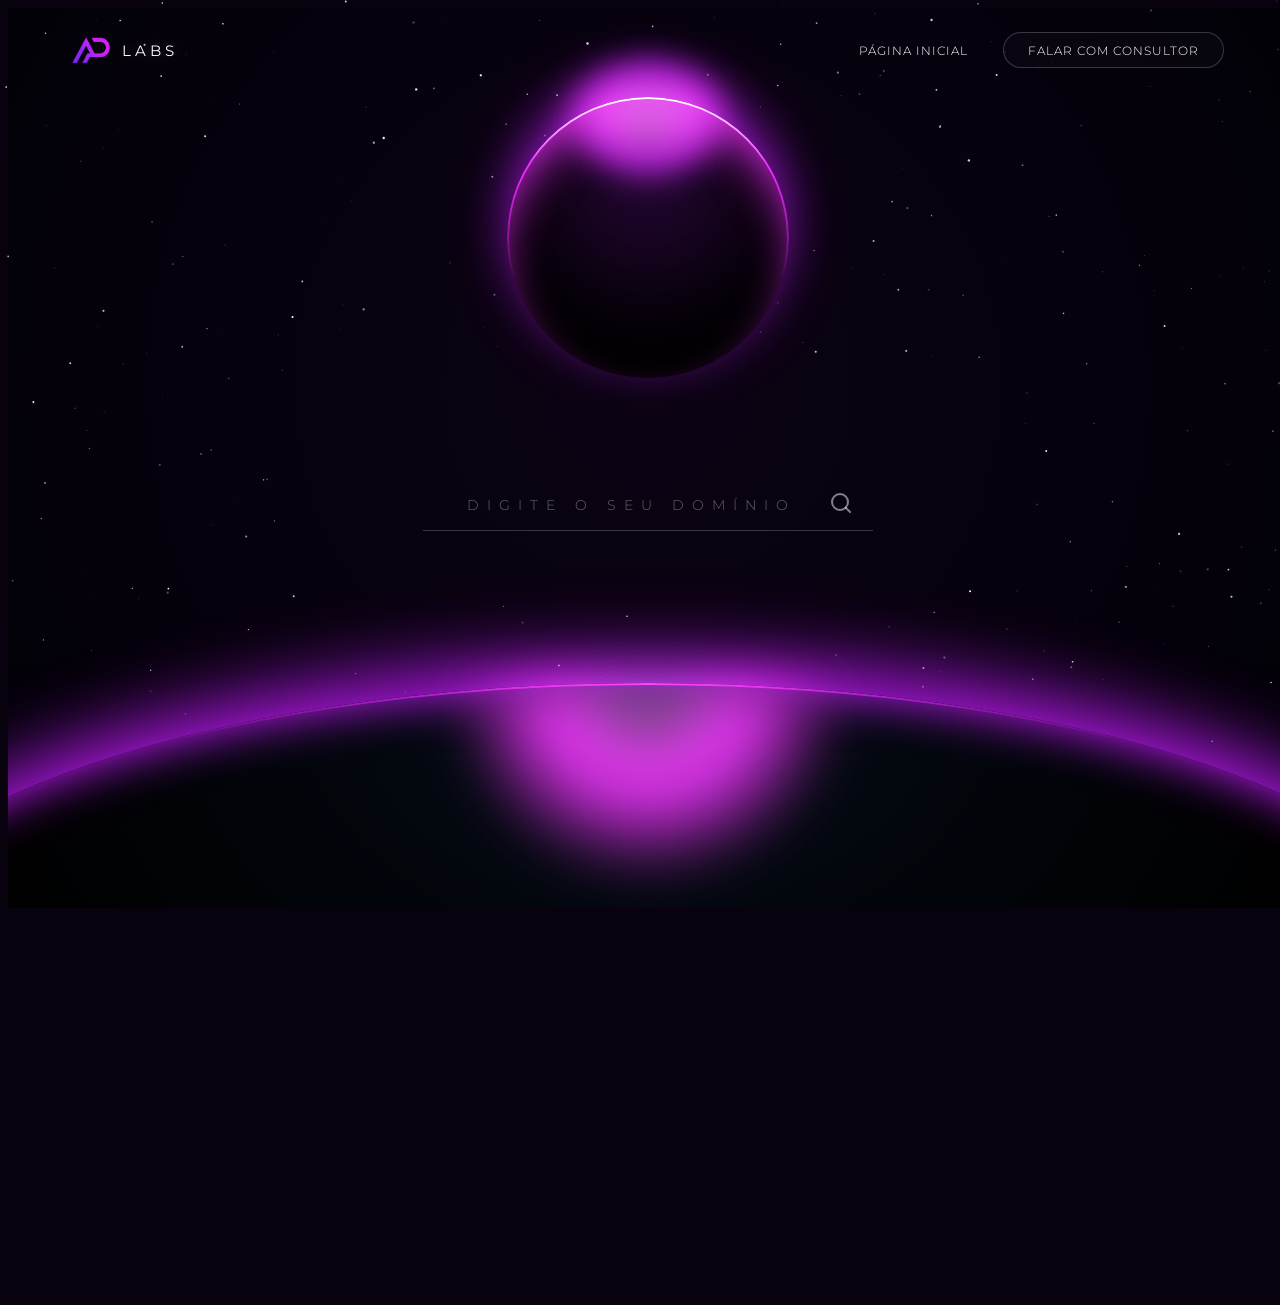
<file: dominio.html>
<!doctype html>
<html lang="pt-br">

<head>
    <meta charset="UTF-8">
    <meta name="viewport"
        content="width=device-width,initial-scale=1,maximum-scale=1,user-scalable=no,viewport-fit=cover">
    <title>AP Labs | Domínio</title>
    <link rel="icon" type="image/png" href="logo.png">
    <link href="https://fonts.googleapis.com/css2?family=Montserrat:wght@200;300;400;600&display=swap" rel="stylesheet">
    <link rel="stylesheet" href="dominio.css">
</head>

<body class="status-default"><canvas id="stars-canvas"></canvas>
    <header>
        <nav class="navbar">
            <div class="logo"><img src="logo.png" alt="AP Labs"><span class="logo-labs">LABS</span></div>
            <div class="nav-links"><a href="index.html">PÁGINA INICIAL</a><a href="https://wa.me/SEUNUMERO"
                    class="btn-glow">Falar com Consultor</a></div>
        </nav>
    </header>
    <main class="space-container">
        <div class="planet">
            <div class="planet-glow"></div>
        </div>
        <div class="search-wrapper">
            <div class="input-container"><input id="domain-input" placeholder="DIGITE O SEU DOMÍNIO" autocomplete="off"
                    spellcheck="false"><button id="search-btn" aria-label="Consultar domínio"><svg width="24"
                        height="24" viewBox="0 0 24 24" fill="none" stroke="currentColor" stroke-width="2"
                        stroke-linecap="round" stroke-linejoin="round">
                        <circle cx="11" cy="11" r="8" />
                        <path d="m21 21-4.35-4.35" />
                    </svg></button></div>
            <div id="result-message" class="result-message"></div>
        </div>
        <div class="horizon">
            <div class="horizon-glow"></div>
        </div>
    </main>
    <script src="dominio.js"></script>
</body>

</html>
</file>
<file: dominio.css>
html, body {
  background-color: #08020f !important; 
  color: #ffffff;
  overflow-x: hidden !important; 
  width: 100%;
  max-width: 100vw;
  min-height: 100vh;
  position: relative;
}

@property --hlx {
  syntax: "<percentage>";
  inherits: true;
  initial-value: 50%;
}

@property --hgx {
  syntax: "<percentage>";
  inherits: true;
  initial-value: 50%;
}

:root {
  --e: cubic-bezier(0.22, 0.78, 0.28, 1);
  --brand: #c51cff;
  --brand2: #f02cff;
  --green: #00ff88;
  --green2: #aaffd5;
  --red: #ff3366;
  --red2: #ffb3c6;
  --glow: var(--brand);
  --light: var(--brand2);
  --sky1: #0b0313;
  --sky2: #08020f;
  --sky3: #010106;
  --planet-bg: #270738;
  --plx: 50%;
  --ply: 0%;
  --pgx: 50%;
  --pgy: -20px;
  --rim: to bottom;
  --hx: 0px;
  --hy: 25px;
  --sx: 0px;
  --sy: -60px;
  --hlx: 50%;
  --hgx: 50%;
}


body.status-default {
  --glow: var(--brand);
  --light: var(--brand2);
  --sky1: #0b0313;
  --sky2: #08020f;
  --sky3: #010106;
  --planet-bg: #270738;
}

body.status-success {
  --glow: var(--green);
  --light: var(--green2);
  --sky1: #031f15;
  --sky2: #01100b;
  --sky3: #010604;
  --planet-bg: #042e1d;
}

body.status-error {
  --glow: var(--red);
  --light: var(--red2);
  --sky1: #26020c;
  --sky2: #120106;
  --sky3: #070103;
  --planet-bg: #380410;
}

* {
  box-sizing: border-box;
  -webkit-tap-highlight-color: transparent;
}

body {
  display: flex;
  flex-direction: column;
  color: #fff;
  font-family: Montserrat, Arial, sans-serif;
  background: radial-gradient(circle at 50% 42%,
      var(--sky1),
      var(--sky2) 42%,
      var(--sky3));
  transition: background 1.2s var(--e);
}

#stars-canvas {
  position: fixed;
  inset: 0;
  width: 100vw;
  height: 100vh;
  z-index: 0;
  pointer-events: none;
}

.navbar {
  position: fixed;
  z-index: 1000;
  display: flex;
  align-items: center;
  justify-content: space-between;
  width: 100%;
  padding: 1.5rem 5%;
  background: transparent;
}

.logo,
.nav-links {
  position: relative;
  z-index: 10;
  display: flex;
  align-items: center;
}

.logo {
  gap: 12px;
  font-weight: 600;
  font-size: 1.2rem;
  letter-spacing: 2px;
}

.logo img {
  height: 3vh;
  width: auto;
  object-fit: contain;
  pointer-events: none;
  user-select: none;
  -webkit-user-drag: none;
}

.logo-labs {
  color: #fff;
  font-size: 0.92rem;
  font-weight: 400;
  line-height: 1;
  letter-spacing: 4px;
  text-shadow: 0 0 16px rgba(255, 255, 255, 0.28);
  transform: translateY(1px);
}

.nav-links a {
  margin-left: 2.2rem;
  color: #fff;
  font-size: 0.75rem;
  font-weight: 300;
  letter-spacing: 1px;
  text-decoration: none;
  text-transform: uppercase;
  transition:
    color 0.3s,
    background 0.3s,
    transform 0.3s;
}

.nav-links a:hover {
  color: var(--light);
}

.btn-glow {
  padding: 0.6rem 1.5rem !important;
  border: 1px solid rgba(255, 255, 255, 0.2);
  border-radius: 50px;
  background: rgba(255, 255, 255, 0.02);
}

.btn-glow:hover {
  background: rgba(255, 255, 255, 0.1) !important;
}

.space-container {
  position: relative;
  z-index: 1;
  display: flex;
  flex: 1;
  align-items: center;
  justify-content: center;
  width: 100%;
}

.planet {
  --tr: none;
  position: absolute;
  top: 10%;
  width: 280px;
  aspect-ratio: 1;
  border-radius: 50%;
  isolation: isolate;
  transform: var(--tr);
  background: var(--planet-bg);
  box-shadow:
    inset var(--hx) var(--hy) 50px -15px var(--light),
    inset var(--sx) var(--sy) 120px 40px #000000,
    0 -20px 60px -10px var(--glow);
  transition:
    background 1.2s var(--e),
    box-shadow 1.2s var(--e),
    transform 0.9s var(--e);
}

.planet.spin {
  animation: spin-f 0.9s cubic-bezier(0.2, 0.85, 0.18, 1);
}

.status-error .planet.spin {
  animation-name: spin-b;
}

.planet:before,
.planet:after,
.planet-glow {
  position: absolute;
  pointer-events: none;
}

.planet:before {
  content: "";
  z-index: 2;
  inset: -1px;
  padding: 2px;
  border-radius: 50%;
  background: linear-gradient(var(--rim),
      #fff,
      var(--light) 25%,
      transparent 65%);
  -webkit-mask:
    linear-gradient(#fff 0 0) content-box,
    linear-gradient(#fff 0 0);
  -webkit-mask-composite: destination-out;
  mask-composite: exclude;
  transition: background 1.1s var(--e);
}

.planet:after {
  content: "";
  z-index: 1;
  left: var(--plx);
  top: var(--ply);
  width: 60%;
  height: 48%;
  border-radius: 50%;
  background: radial-gradient(ellipse at center,
      rgba(255, 255, 255, 0.16),
      var(--glow) 42%,
      transparent 72%);
  filter: blur(14px);
  mix-blend-mode: screen;
  opacity: 0.8;
  transform: translate(-50%, -35%);
  transition:
    left 1.1s var(--e),
    top 1.1s var(--e),
    background 1.1s var(--e);
}

.planet-glow {
  z-index: 3;
  top: var(--pgy);
  left: var(--pgx);
  width: 160px;
  height: 80px;
  border-radius: 50%;
  background: radial-gradient(ellipse at center,
      rgba(255, 255, 255, 0.34),
      var(--light) 40%,
      transparent 70%);
  filter: blur(20px);
  mix-blend-mode: screen;
  transform: translateX(-50%);
  transition:
    left 1.1s var(--e),
    top 1.1s var(--e),
    background 1.1s var(--e);
}

.horizon {
  position: absolute;
  bottom: -45vh;
  left: 50%;
  width: 130vw;
  height: 70vh;
  border-radius: 50%;
  background: #000 radial-gradient(ellipse at top, #040c17, #000 60%);
  box-shadow:
    0 -30px 80px -15px var(--glow),
    inset 0 20px 50px -20px var(--glow);
  transform: translateX(-50%);
  transition: box-shadow 1.2s var(--e);
}

.horizon:before {
  content: "";
  position: absolute;
  inset: 0;
  padding-top: 2px;
  border-radius: 50%;
  background: linear-gradient(to right,
      transparent calc(var(--hlx) - 30%),
      var(--light) var(--hlx),
      transparent calc(var(--hlx) + 30%));
  -webkit-mask:
    linear-gradient(#fff 0 0) content-box,
    linear-gradient(#fff 0 0);
  -webkit-mask-composite: destination-out;
  mask-composite: exclude;
  pointer-events: none;
  transition:
    background 1.1s var(--e),
    --hlx 1.1s var(--e);
}

.horizon-glow {
  position: absolute;
  inset: 0;
  border-radius: 50%;
  background: radial-gradient(circle 22vw at var(--hgx) 0%,
      rgba(255, 255, 255, 0.28),
      var(--light) 35%,
      transparent 70%);
  filter: blur(25px);
  mix-blend-mode: screen;
  pointer-events: none;
  transition:
    background 1.1s var(--e),
    --hgx 1.1s var(--e);
}

@keyframes spin-f {
  52% {
    transform: var(--tr) rotate(250deg) scale(1.01);
  }

  to {
    transform: var(--tr) rotate(360deg);
  }
}

@keyframes spin-b {
  52% {
    transform: var(--tr) rotate(-250deg) scale(1.01);
  }

  to {
    transform: var(--tr) rotate(-360deg);
  }
}

.search-wrapper {
  position: absolute;
  top: 52%;
  z-index: 10;
  display: flex;
  flex-direction: column;
  align-items: center;
  width: 100%;
}

.input-container {
  display: flex;
  align-items: center;
  width: 90%;
  max-width: 450px;
  padding: 10px 15px;
  border-bottom: 1px solid rgba(255, 255, 255, 0.2);
  transition:
    border-color 0.35s,
    box-shadow 0.35s;
}

.input-container:focus-within {
  border-bottom-color: var(--glow);
  box-shadow: 0 15px 20px -15px var(--glow);
}

#domain-input {
  width: 100%;
  border: 0;
  outline: 0;
  background: transparent;
  color: #fff;
  font:
    300 1.1rem Montserrat,
    Arial,
    sans-serif;
  letter-spacing: 6px;
  text-align: center;
  text-shadow: 0 2px 10px rgba(0, 0, 0, 0.9);
  text-transform: uppercase;
}

#domain-input::placeholder {
  color: rgb(255 255 255 / 38%);
  font-size: 0.9rem;
  letter-spacing: 8px;
  text-shadow: none;
}

#search-btn {
  display: flex;
  align-items: center;
  justify-content: center;
  padding: 5px;
  border: 0;
  background: transparent;
  color: rgba(255, 255, 255, 0.5);
  cursor: pointer;
  transition:
    color 0.3s,
    transform 0.3s;
}

#search-btn:hover {
  color: var(--light);
  transform: scale(1.1);
}

.result-message {
  margin-top: 30px;
  font-size: 0.95rem;
  font-weight: 300;
  letter-spacing: 2px;
  text-align: center;
  text-shadow: 0 2px 8px rgba(0, 0, 0, 0.8);
  text-transform: uppercase;
  opacity: 0;
  transform: translateY(10px);
  transition:
    opacity 0.5s,
    transform 0.5s,
    text-shadow 0.5s;
}

.result-message.show {
  opacity: 1;
  text-shadow:
    0 0 15px var(--glow),
    0 2px 5px rgba(0, 0, 0, 0.8);
  transform: translateY(0);
}

@media (max-width: 900px) {
  .planet {
    width: 240px;
    top: 14%;
  }

  .search-wrapper {
    top: 55%;
  }

  .horizon {
    width: 150vw;
    height: 50vh;
    bottom: -25vh;
  }
}


@media (max-width: 600px) {
  
  .planet.spin {
    animation: spin-f-mobile 0.9s cubic-bezier(0.2, 0.85, 0.18, 1);
  }
  
  .status-error .planet.spin {
    animation-name: spin-b-mobile;
  }
  
  .navbar {
    padding: 1.5rem 6%;
    gap: 0;
  }

  .logo {
    font-size: 0.95rem;
    letter-spacing: 1px;
  }

  .logo-labs {
    font-size: 0.72rem;
    letter-spacing: 2.5px;
  }

  .nav-links {
    gap: 0;
    flex-wrap: nowrap;
  }

  .nav-links a {
    margin-left: 0;
    font-size: 0.7rem;
  }

  .nav-links .btn-glow {
    display: none;
  }

  .planet {
    top: 140px !important;
    left: 0 !important;
    right: 0 !important;
    margin: 0 auto !important;
    width: 170px !important;
  }

  body {
    --pgy: -12px;
  }

  .planet-glow {
    top: var(--pgy);
    width: 110px;
    height: 55px;
  }

  .search-wrapper {
    top: 360px !important;
  }

  #domain-input {
    font-size: 16px !important;
    letter-spacing: 2px;
  }

  #domain-input::placeholder {
    font-size: 0.8rem;
    letter-spacing: 3px;
  }

  .horizon {
    width: 250vw;
    height: 38vh;
    bottom: -12vh;
  }

  .horizon-glow {
    top: -18px;
    width: 75vw;
    height: 45px;
  }

  .result-message {
    margin-top: 20px;
    font-size: 0.85rem;
  }
}

@media (max-height: 620px) and (max-width: 600px) {
  .navbar {
    padding: 0.8rem 6%;
  }

  .planet {
    top: 90px !important;
    width: 100px !important;
  }

  body {
    --pgy: -8px;
  }

  .planet-glow {
    top: var(--pgy);
    width: 70px;
    height: 35px;
  }

  .search-wrapper {
    top: 210px !important;
  }

  .result-message {
    margin-top: 12px;
    font-size: 0.8rem;
  }

  .horizon {
    bottom: -28vh;
  }
}
</file>
